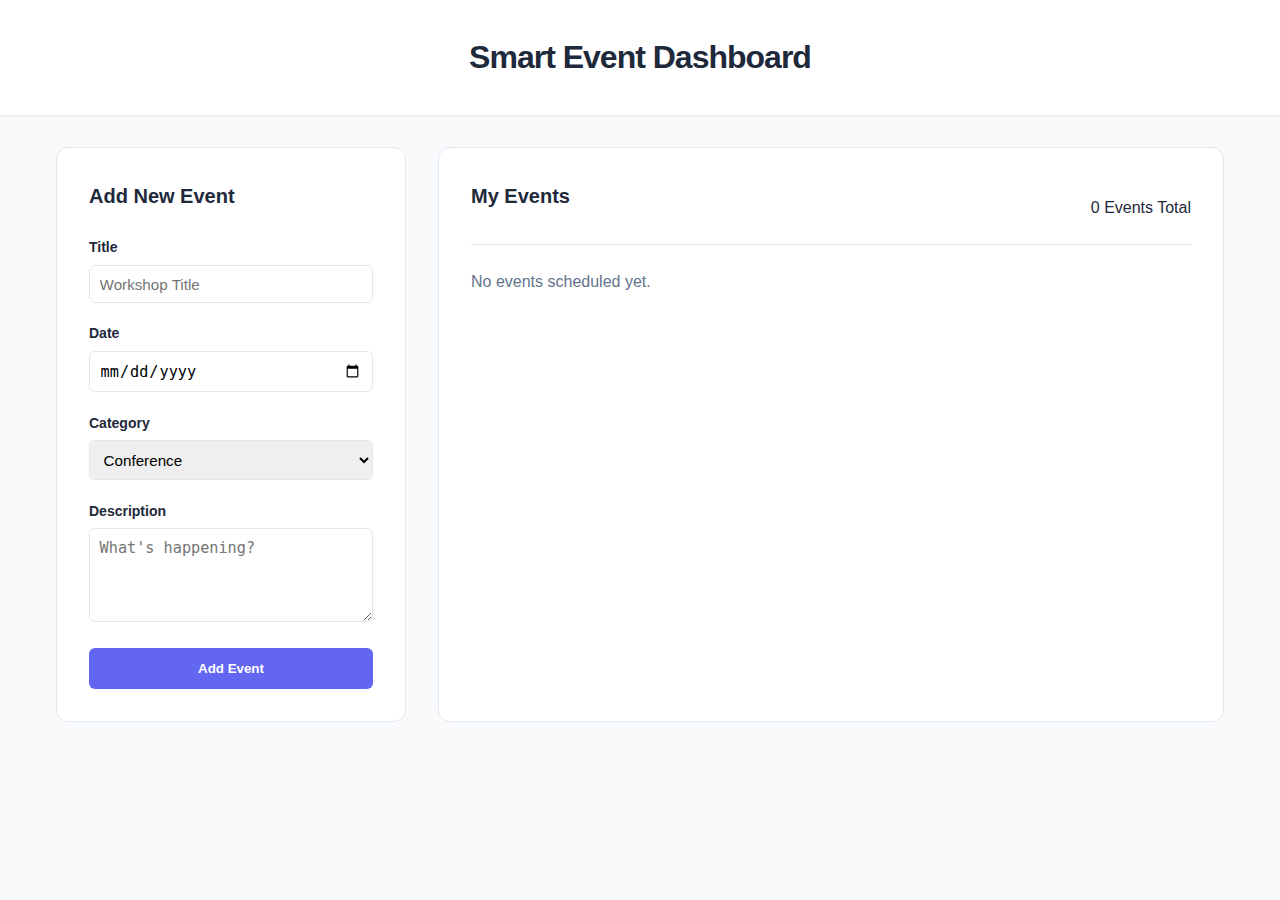
<file: index.html>
<!DOCTYPE html>
<html lang="en">
<head>
    <meta charset="UTF-8">
    <meta name="viewport" content="width=device-width, initial-scale=1.0">
    <title>Smart Event Dashboard</title>
    <link rel="stylesheet" href="style.css">
    <script src="script.js" defer></script>
</head>
<body>
    <header>
        <h1>Smart Event Dashboard</h1>
    </header>
    
    <main id="hero">
        <section class="add-event-section">
            <form id="event-form">
                <h2>Add New Event</h2>
                <div class="input-group">
                    <label for="title">Title</label>
                    <input type="text" id="title" required placeholder="Workshop Title">
                </div>
                <div class="input-group">
                    <label for="date">Date</label>
                    <input type="date" id="date" required>
                </div>
                <div class="input-group">
                    <label for="category">Category</label>
                    <select id="category">
                        <option value="Conference">Conference</option>
                        <option value="Seminar">Seminar</option>
                        <option value="Webinar">Webinar</option>
                        <option value="Meetup">Meetup</option>
                        <option value="Social">Social</option>
                        <option value="Bootcamp">Bootcamp</option>
                        <option value="Workshop">Workshop</option>
                        <option value="Others">Others</option>
                    </select>
                </div>
                <div class="input-group">
                    <label for="Description">Description</label>
                    <textarea id="Description" rows="4" placeholder="What's happening?"></textarea>
                </div>
                <button type="submit" id="submit-btn">Add Event</button>
            </form>
        </section>

        <section class="show-event-section">
            <div class="section-header">
                <h2>My Events</h2>
                <span id="event-count">0 Events Total</span>
            </div>
            <div class="grid-card" id="grid-card">
                </div>
        </section>
    </main>
</body>
</html>
</file>
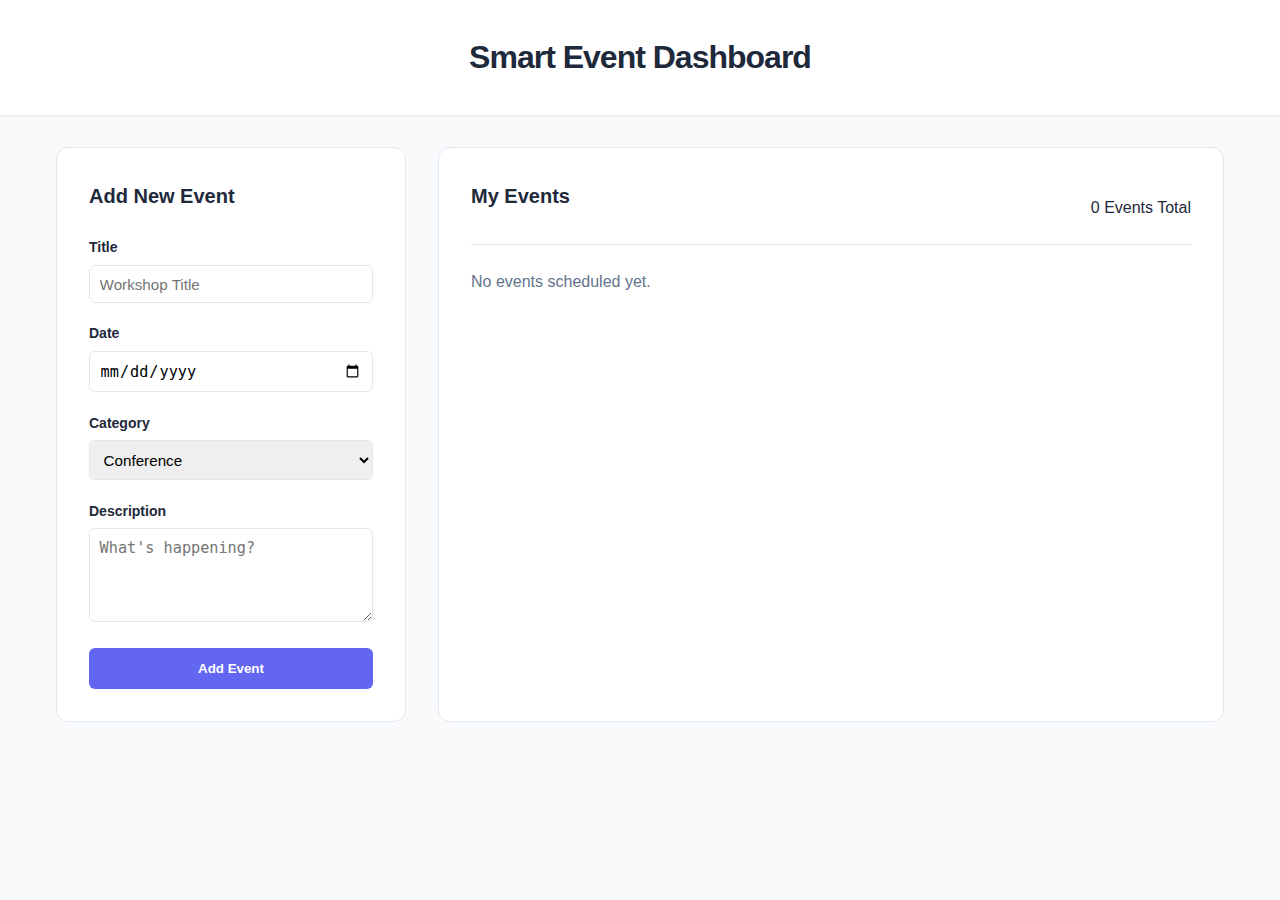
<file: Web Dev 2/index.html>
<!DOCTYPE html>
<html lang="en">
<head>
    <meta charset="UTF-8">
    <meta name="viewport" content="width=device-width, initial-scale=1.0">
    <title>Smart Event Dashboard</title>
    <link rel="stylesheet" href="style.css">
    <script src="script.js" defer></script>
</head>
<body>
    <header>
        <h1>Smart Event Dashboard</h1>
    </header>
    
    <main id="hero">
        <section class="add-event-section">
            <form id="event-form">
                <h2>Add New Event</h2>
                <div class="input-group">
                    <label for="title">Title</label>
                    <input type="text" id="title" required placeholder="Workshop Title">
                </div>
                <div class="input-group">
                    <label for="date">Date</label>
                    <input type="date" id="date" required>
                </div>
                <div class="input-group">
                    <label for="category">Category</label>
                    <select id="category">
                        <option value="Conference">Conference</option>
                        <option value="Seminar">Seminar</option>
                        <option value="Webinar">Webinar</option>
                        <option value="Meetup">Meetup</option>
                        <option value="Social">Social</option>
                        <option value="Bootcamp">Bootcamp</option>
                        <option value="Workshop">Workshop</option>
                        <option value="Others">Others</option>
                    </select>
                </div>
                <div class="input-group">
                    <label for="Description">Description</label>
                    <textarea id="Description" rows="4" placeholder="What's happening?"></textarea>
                </div>
                <button type="submit" id="submit-btn">Add Event</button>
            </form>
        </section>

        <section class="show-event-section">
            <div class="section-header">
                <h2>My Events</h2>
                <span id="event-count">0 Events Total</span>
            </div>
            <div class="grid-card" id="grid-card">
                </div>
        </section>
    </main>
</body>
</html>
</file>
<file: style.css>
:root {
    --bg-color: #f8fafc;
    --card-bg: #ffffff;
    --primary: #6366f1;
    --primary-hover: #4f46e5;
    --text-main: #1e293b;
    --text-muted: #64748b;
    --border: #e2e8f0;
    --danger: #ef4444;
}

* {
    margin: 0;
    padding: 0;
    box-sizing: border-box;
}

body {
    background-color: var(--bg-color);
    font-family: 'Inter', -apple-system, sans-serif;
    color: var(--text-main);
    line-height: 1.6;
}

header {
    padding: 2rem 0;
    background: white;
    box-shadow: 0 1px 3px rgba(0,0,0,0.1);
    margin-bottom: 2rem;
}

h1 {
    text-align: center;
    font-weight: 800;
    letter-spacing: -1px;
}

#hero {
    display: grid;
    grid-template-columns: 350px 1fr;
    max-width: 1200px;
    margin: 0 auto;
    gap: 2rem;
    padding: 0 1rem 2rem;
}

/* Form Styling */
.add-event-section {
    background: white;
    padding: 2rem;
    border-radius: 12px;
    border: 1px solid var(--border);
    height: fit-content;
    position: sticky;
    top: 2rem;
}

h2 {
    margin-bottom: 1.5rem;
    font-size: 1.25rem;
}

.input-group {
    margin-bottom: 1.2rem;
}

label {
    display: block;
    font-size: 0.875rem;
    font-weight: 600;
    margin-bottom: 0.4rem;
}

input, select, textarea {
    width: 100%;
    padding: 0.6rem;
    border: 1px solid var(--border);
    border-radius: 6px;
    font-size: 0.95rem;
    outline: none;
    transition: border 0.2s;
}

input:focus, select:focus, textarea:focus {
    border-color: var(--primary);
}

button#submit-btn {
    width: 100%;
    background: var(--primary);
    color: white;
    border: none;
    padding: 0.8rem;
    border-radius: 6px;
    font-weight: 600;
    cursor: pointer;
    transition: background 0.2s;
}

button#submit-btn:hover {
    background: var(--primary-hover);
}

/* Events Grid */
.show-event-section {
    background: white;
    padding: 2rem;
    border-radius: 12px;
    border: 1px solid var(--border);
    min-height: 60vh;
}

.section-header {
    display: flex;
    justify-content: space-between;
    align-items: center;
    border-bottom: 1px solid var(--border);
    margin-bottom: 1.5rem;
    padding-bottom: 0.5rem;
}

.grid-card {
    display: grid;
    grid-template-columns: repeat(auto-fill, minmax(280px, 1fr));
    gap: 1.5rem;
}

.card {
    background: #fff;
    border: 1px solid var(--border);
    border-radius: 10px;
    padding: 1.5rem;
    position: relative;
    transition: transform 0.2s, box-shadow 0.2s;
}

.card:hover {
    transform: translateY(-4px);
    box-shadow: 0 10px 15px -3px rgba(0,0,0,0.1);
}

.cancel-btn {
    position: absolute;
    top: 1rem;
    right: 1rem;
    background: #fee2e2;
    color: var(--danger);
    border: none;
    width: 28px;
    height: 28px;
    border-radius: 50%;
    cursor: pointer;
    display: flex;
    align-items: center;
    justify-content: center;
    font-size: 0.8rem;
}

.card h4 {
    font-size: 1.1rem;
    margin-bottom: 0.5rem;
    padding-right: 2rem;
}

.card .date {
    font-size: 0.85rem;
    color: var(--text-muted);
    margin-bottom: 1rem;
}

.card .category-tag {
    display: inline-block;
    background: #e0e7ff;
    color: var(--primary);
    font-size: 0.75rem;
    font-weight: 700;
    padding: 0.25rem 0.75rem;
    border-radius: 999px;
    margin-bottom: 1rem;
}

.card .des {
    font-size: 0.9rem;
    color: var(--text-main);
    display: -webkit-box;
    -webkit-line-clamp: 3;
    line-clamp: 3;
    -webkit-box-orient: vertical;
    overflow: hidden;
}
</file>
<file: Web Dev 2/style.css>
:root {
    --bg-color: #f8fafc;
    --card-bg: #ffffff;
    --primary: #6366f1;
    --primary-hover: #4f46e5;
    --text-main: #1e293b;
    --text-muted: #64748b;
    --border: #e2e8f0;
    --danger: #ef4444;
}

* {
    margin: 0;
    padding: 0;
    box-sizing: border-box;
}

body {
    background-color: var(--bg-color);
    font-family: 'Inter', -apple-system, sans-serif;
    color: var(--text-main);
    line-height: 1.6;
}

header {
    padding: 2rem 0;
    background: white;
    box-shadow: 0 1px 3px rgba(0,0,0,0.1);
    margin-bottom: 2rem;
}

h1 {
    text-align: center;
    font-weight: 800;
    letter-spacing: -1px;
}

#hero {
    display: grid;
    grid-template-columns: 350px 1fr;
    max-width: 1200px;
    margin: 0 auto;
    gap: 2rem;
    padding: 0 1rem 2rem;
}

/* Form Styling */
.add-event-section {
    background: white;
    padding: 2rem;
    border-radius: 12px;
    border: 1px solid var(--border);
    height: fit-content;
    position: sticky;
    top: 2rem;
}

h2 {
    margin-bottom: 1.5rem;
    font-size: 1.25rem;
}

.input-group {
    margin-bottom: 1.2rem;
}

label {
    display: block;
    font-size: 0.875rem;
    font-weight: 600;
    margin-bottom: 0.4rem;
}

input, select, textarea {
    width: 100%;
    padding: 0.6rem;
    border: 1px solid var(--border);
    border-radius: 6px;
    font-size: 0.95rem;
    outline: none;
    transition: border 0.2s;
}

input:focus, select:focus, textarea:focus {
    border-color: var(--primary);
}

button#submit-btn {
    width: 100%;
    background: var(--primary);
    color: white;
    border: none;
    padding: 0.8rem;
    border-radius: 6px;
    font-weight: 600;
    cursor: pointer;
    transition: background 0.2s;
}

button#submit-btn:hover {
    background: var(--primary-hover);
}

/* Events Grid */
.show-event-section {
    background: white;
    padding: 2rem;
    border-radius: 12px;
    border: 1px solid var(--border);
    min-height: 60vh;
}

.section-header {
    display: flex;
    justify-content: space-between;
    align-items: center;
    border-bottom: 1px solid var(--border);
    margin-bottom: 1.5rem;
    padding-bottom: 0.5rem;
}

.grid-card {
    display: grid;
    grid-template-columns: repeat(auto-fill, minmax(280px, 1fr));
    gap: 1.5rem;
}

.card {
    background: #fff;
    border: 1px solid var(--border);
    border-radius: 10px;
    padding: 1.5rem;
    position: relative;
    transition: transform 0.2s, box-shadow 0.2s;
}

.card:hover {
    transform: translateY(-4px);
    box-shadow: 0 10px 15px -3px rgba(0,0,0,0.1);
}

.cancel-btn {
    position: absolute;
    top: 1rem;
    right: 1rem;
    background: #fee2e2;
    color: var(--danger);
    border: none;
    width: 28px;
    height: 28px;
    border-radius: 50%;
    cursor: pointer;
    display: flex;
    align-items: center;
    justify-content: center;
    font-size: 0.8rem;
}

.card h4 {
    font-size: 1.1rem;
    margin-bottom: 0.5rem;
    padding-right: 2rem;
}

.card .date {
    font-size: 0.85rem;
    color: var(--text-muted);
    margin-bottom: 1rem;
}

.card .category-tag {
    display: inline-block;
    background: #e0e7ff;
    color: var(--primary);
    font-size: 0.75rem;
    font-weight: 700;
    padding: 0.25rem 0.75rem;
    border-radius: 999px;
    margin-bottom: 1rem;
}

.card .des {
    font-size: 0.9rem;
    color: var(--text-main);
    display: -webkit-box;
    -webkit-line-clamp: 3;
    line-clamp: 3;
    -webkit-box-orient: vertical;
    overflow: hidden;
}
</file>
